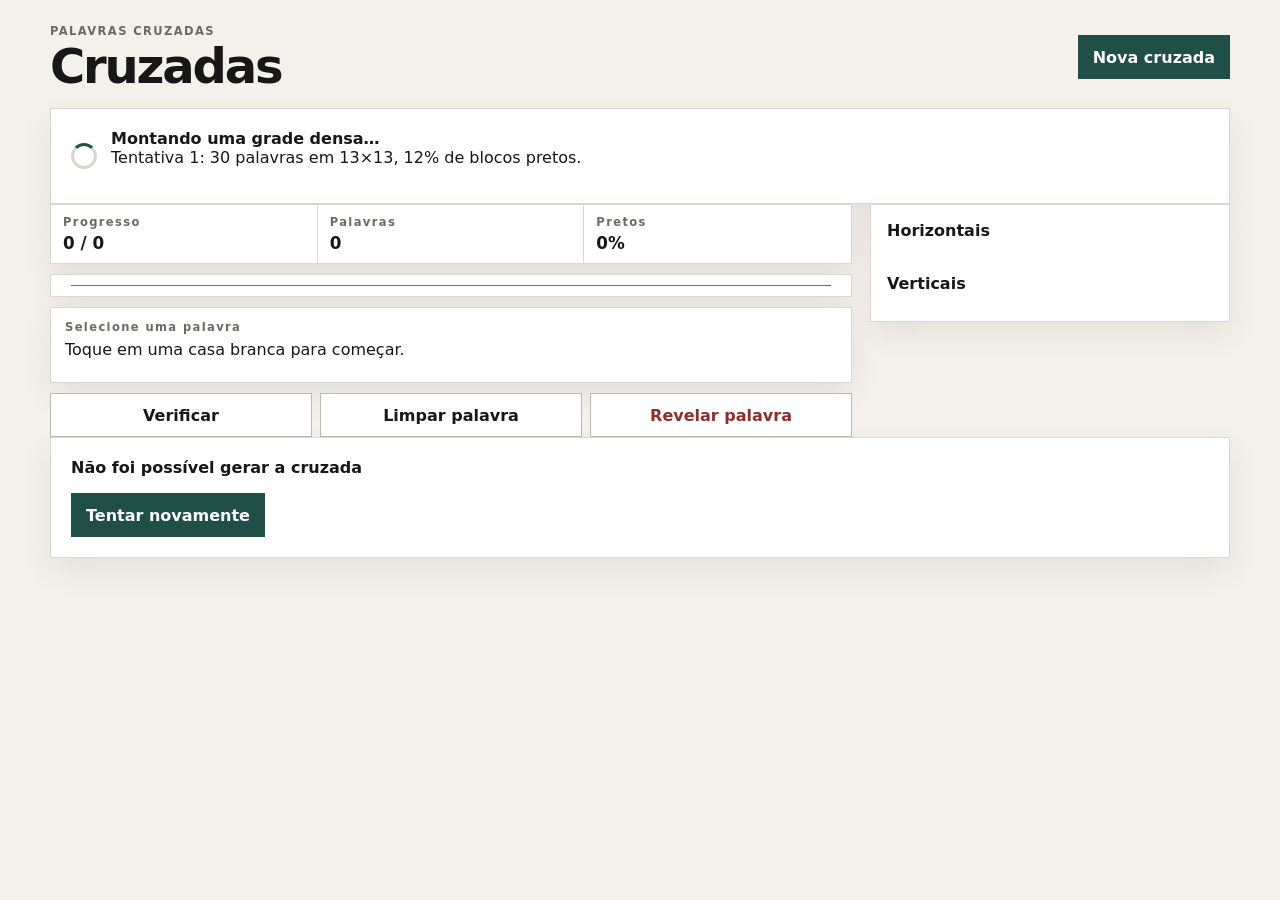
<file: index.html>
<!doctype html>
<html lang="pt-BR">
<head>
  <meta charset="utf-8" />
  <meta name="viewport" content="width=device-width, initial-scale=1, viewport-fit=cover" />
  <meta name="theme-color" content="#111111" />
  <title>Cruzadas</title>
  <link rel="stylesheet" href="./style.css?v=1" />
</head>
<body>
  <main class="app-shell">
    <header class="topbar">
      <div>
        <p class="eyebrow">PALAVRAS CRUZADAS</p>
        <h1>Cruzadas</h1>
      </div>

      <button id="new-game" class="button button-primary" type="button">
        Nova cruzada
      </button>
    </header>

    <section id="loading-view" class="panel loading-panel" aria-live="polite">
      <div class="spinner" aria-hidden="true"></div>
      <div>
        <strong id="loading-title">Carregando banco de palavras…</strong>
        <p id="loading-detail">Lendo os 8 arquivos JSON.</p>
      </div>
    </section>

    <section id="game-view" class="game-layout" hidden>
      <div class="board-column">
        <div class="board-toolbar panel">
          <div>
            <span class="metric-label">Progresso</span>
            <strong id="progress">0 / 0</strong>
          </div>
          <div>
            <span class="metric-label">Palavras</span>
            <strong id="word-count">0</strong>
          </div>
          <div>
            <span class="metric-label">Pretos</span>
            <strong id="black-rate">0%</strong>
          </div>
        </div>

        <div id="board-wrap" class="board-wrap panel">
          <div id="board" class="board" role="grid" aria-label="Palavras cruzadas"></div>
        </div>

        <div class="active-clue panel" aria-live="polite">
          <div>
            <span id="active-clue-label" class="clue-kicker">Selecione uma palavra</span>
            <p id="active-clue-text">Toque em uma casa branca para começar.</p>
          </div>
        </div>

        <div class="controls">
          <button id="check" class="button" type="button">Verificar</button>
          <button id="clear-word" class="button" type="button">Limpar palavra</button>
          <button id="reveal-word" class="button button-danger" type="button">Revelar palavra</button>
        </div>
      </div>

      <aside class="clues panel">
        <div class="clue-section">
          <h2>Horizontais</h2>
          <div id="across-clues" class="clue-list"></div>
        </div>

        <div class="clue-section">
          <h2>Verticais</h2>
          <div id="down-clues" class="clue-list"></div>
        </div>
      </aside>
    </section>

    <section id="error-view" class="panel error-panel" hidden>
      <h2>Não foi possível gerar a cruzada</h2>
      <p id="error-message"></p>
      <button id="retry" class="button button-primary" type="button">Tentar novamente</button>
    </section>
  </main>

  <input
    id="mobile-input"
    class="mobile-input"
    type="text"
    inputmode="text"
    autocomplete="off"
    autocorrect="off"
    autocapitalize="characters"
    spellcheck="false"
    aria-label="Digitar letra"
  />

  <dialog id="complete-dialog" class="complete-dialog">
    <div class="complete-card">
      <p class="eyebrow">CONCLUÍDO</p>
      <h2>Você completou a cruzada.</h2>
      <p id="complete-summary"></p>
      <button id="complete-new" class="button button-primary" type="button">Gerar outra</button>
    </div>
  </dialog>

  <script type="module" src="./app.js?v=1"></script>
</body>
</html>
</file>
<file: style.css>
:root {
  --bg: #f3f1ea;
  --surface: #ffffff;
  --ink: #171717;
  --muted: #6b6b66;
  --line: #d9d7cf;
  --accent: #1f4f46;
  --accent-soft: #dfeae7;
  --danger: #8f2d2d;
  --black-cell: #151515;
  --cell-line: #70706c;
  --selected: #d5e7ff;
  --same-word: #eef4fb;
  --correct: #dff1e5;
  --wrong: #f6d8d8;
  --shadow: 0 12px 30px rgba(0, 0, 0, 0.07);
}

* {
  box-sizing: border-box;
}

html {
  -webkit-text-size-adjust: 100%;
}

body {
  margin: 0;
  min-height: 100vh;
  background: var(--bg);
  color: var(--ink);
  font-family: Inter, ui-sans-serif, system-ui, -apple-system, BlinkMacSystemFont, "Segoe UI", sans-serif;
}

button,
input {
  font: inherit;
}

button {
  touch-action: manipulation;
}

.app-shell {
  width: min(1180px, calc(100% - 24px));
  margin: 0 auto;
  padding: 24px 0 44px;
}

.topbar {
  display: flex;
  align-items: center;
  justify-content: space-between;
  gap: 18px;
  margin-bottom: 18px;
}

.eyebrow,
.metric-label,
.clue-kicker {
  display: block;
  margin: 0 0 4px;
  color: var(--muted);
  font-size: 0.72rem;
  font-weight: 800;
  letter-spacing: 0.12em;
}

h1,
h2,
p {
  margin-top: 0;
}

h1 {
  margin-bottom: 0;
  font-size: clamp(1.75rem, 5vw, 3rem);
  line-height: 1;
  letter-spacing: -0.045em;
}

h2 {
  margin-bottom: 12px;
  font-size: 1rem;
}

.panel {
  background: var(--surface);
  border: 1px solid var(--line);
  box-shadow: var(--shadow);
}

.button {
  min-height: 44px;
  border: 1px solid #b9b8b1;
  background: #fff;
  color: var(--ink);
  padding: 10px 14px;
  font-weight: 750;
  cursor: pointer;
}

.button:hover {
  border-color: #7f7d75;
}

.button:focus-visible,
.cell:focus-visible,
.clue-button:focus-visible {
  outline: 3px solid rgba(31, 79, 70, 0.28);
  outline-offset: 2px;
}

.button-primary {
  border-color: var(--accent);
  background: var(--accent);
  color: #fff;
}

.button-danger {
  color: var(--danger);
}

.loading-panel,
.error-panel {
  display: flex;
  align-items: center;
  gap: 14px;
  padding: 20px;
}

.error-panel {
  display: block;
}

.error-panel p {
  color: var(--muted);
  line-height: 1.5;
}

.spinner {
  width: 26px;
  height: 26px;
  flex: 0 0 auto;
  border: 3px solid #d8d8d2;
  border-top-color: var(--accent);
  border-radius: 50%;
  animation: spin 0.8s linear infinite;
}

@keyframes spin {
  to { transform: rotate(360deg); }
}

.game-layout {
  display: grid;
  grid-template-columns: minmax(0, 1fr) minmax(280px, 360px);
  gap: 18px;
  align-items: start;
}

.board-column {
  min-width: 0;
}

.board-toolbar {
  display: grid;
  grid-template-columns: repeat(3, 1fr);
  margin-bottom: 10px;
}

.board-toolbar > div {
  padding: 10px 12px;
  border-right: 1px solid var(--line);
}

.board-toolbar > div:last-child {
  border-right: 0;
}

.board-toolbar strong {
  display: block;
  font-size: 1.05rem;
}

.board-wrap {
  overflow: auto;
  padding: 10px;
}

.board {
  --cols: 15;
  display: grid;
  grid-template-columns: repeat(var(--cols), minmax(0, 1fr));
  width: min(100%, 760px);
  margin: 0 auto;
  border-top: 1px solid var(--cell-line);
  border-left: 1px solid var(--cell-line);
  background: var(--cell-line);
  gap: 1px;
}

.cell {
  position: relative;
  display: grid;
  place-items: center;
  aspect-ratio: 1 / 1;
  min-width: 0;
  padding: 0;
  border: 0;
  background: #fff;
  color: var(--ink);
  cursor: pointer;
  user-select: none;
}

.cell.black {
  background: var(--black-cell);
  cursor: default;
}

.cell.same-word {
  background: var(--same-word);
}

.cell.selected {
  background: var(--selected);
}

.cell.correct {
  background: var(--correct);
}

.cell.wrong {
  background: var(--wrong);
}

.cell-number {
  position: absolute;
  top: 1px;
  left: 2px;
  font-size: clamp(0.42rem, 1.35vw, 0.62rem);
  line-height: 1;
  font-weight: 750;
  color: #4f4f4b;
}

.cell-letter {
  font-size: clamp(0.78rem, 3.5vw, 1.35rem);
  line-height: 1;
  font-weight: 800;
  text-transform: uppercase;
}

.active-clue {
  margin-top: 10px;
  padding: 12px 14px;
  min-height: 76px;
}

.active-clue p {
  margin-bottom: 0;
  line-height: 1.45;
}

.controls {
  display: grid;
  grid-template-columns: repeat(3, 1fr);
  gap: 8px;
  margin-top: 10px;
}

.clues {
  padding: 16px;
  max-height: min(80vh, 760px);
  overflow: auto;
}

.clue-section + .clue-section {
  margin-top: 22px;
}

.clue-list {
  display: grid;
  gap: 5px;
}

.clue-button {
  width: 100%;
  border: 0;
  border-left: 3px solid transparent;
  background: transparent;
  color: var(--ink);
  text-align: left;
  padding: 8px 9px;
  cursor: pointer;
  line-height: 1.35;
}

.clue-button:hover {
  background: #f4f4f0;
}

.clue-button.active {
  border-left-color: var(--accent);
  background: var(--accent-soft);
}

.clue-number {
  font-weight: 850;
  margin-right: 5px;
}

.mobile-input {
  position: fixed;
  width: 1px;
  height: 1px;
  left: -9999px;
  top: -9999px;
  opacity: 0;
}

.complete-dialog {
  border: 0;
  padding: 0;
  max-width: 420px;
  width: calc(100% - 32px);
  background: transparent;
}

.complete-dialog::backdrop {
  background: rgba(0, 0, 0, 0.58);
}

.complete-card {
  background: #fff;
  border: 1px solid var(--line);
  padding: 24px;
  box-shadow: var(--shadow);
}

.complete-card h2 {
  font-size: 1.65rem;
  margin-bottom: 8px;
}

.complete-card p:not(.eyebrow) {
  color: var(--muted);
  line-height: 1.5;
}

@media (max-width: 840px) {
  .app-shell {
    width: min(100% - 14px, 720px);
    padding-top: 12px;
  }

  .topbar {
    align-items: end;
  }

  .game-layout {
    grid-template-columns: 1fr;
  }

  .clues {
    max-height: none;
  }

  .board-wrap {
    padding: 5px;
  }
}

@media (max-width: 520px) {
  .topbar {
    gap: 10px;
  }

  .topbar .button {
    min-height: 40px;
    padding: 8px 10px;
    font-size: 0.86rem;
  }

  .board-toolbar > div {
    padding: 8px;
  }

  .controls {
    grid-template-columns: 1fr 1fr;
  }

  .controls .button-danger {
    grid-column: 1 / -1;
  }

  .clues {
    padding: 12px;
  }
}
</file>
